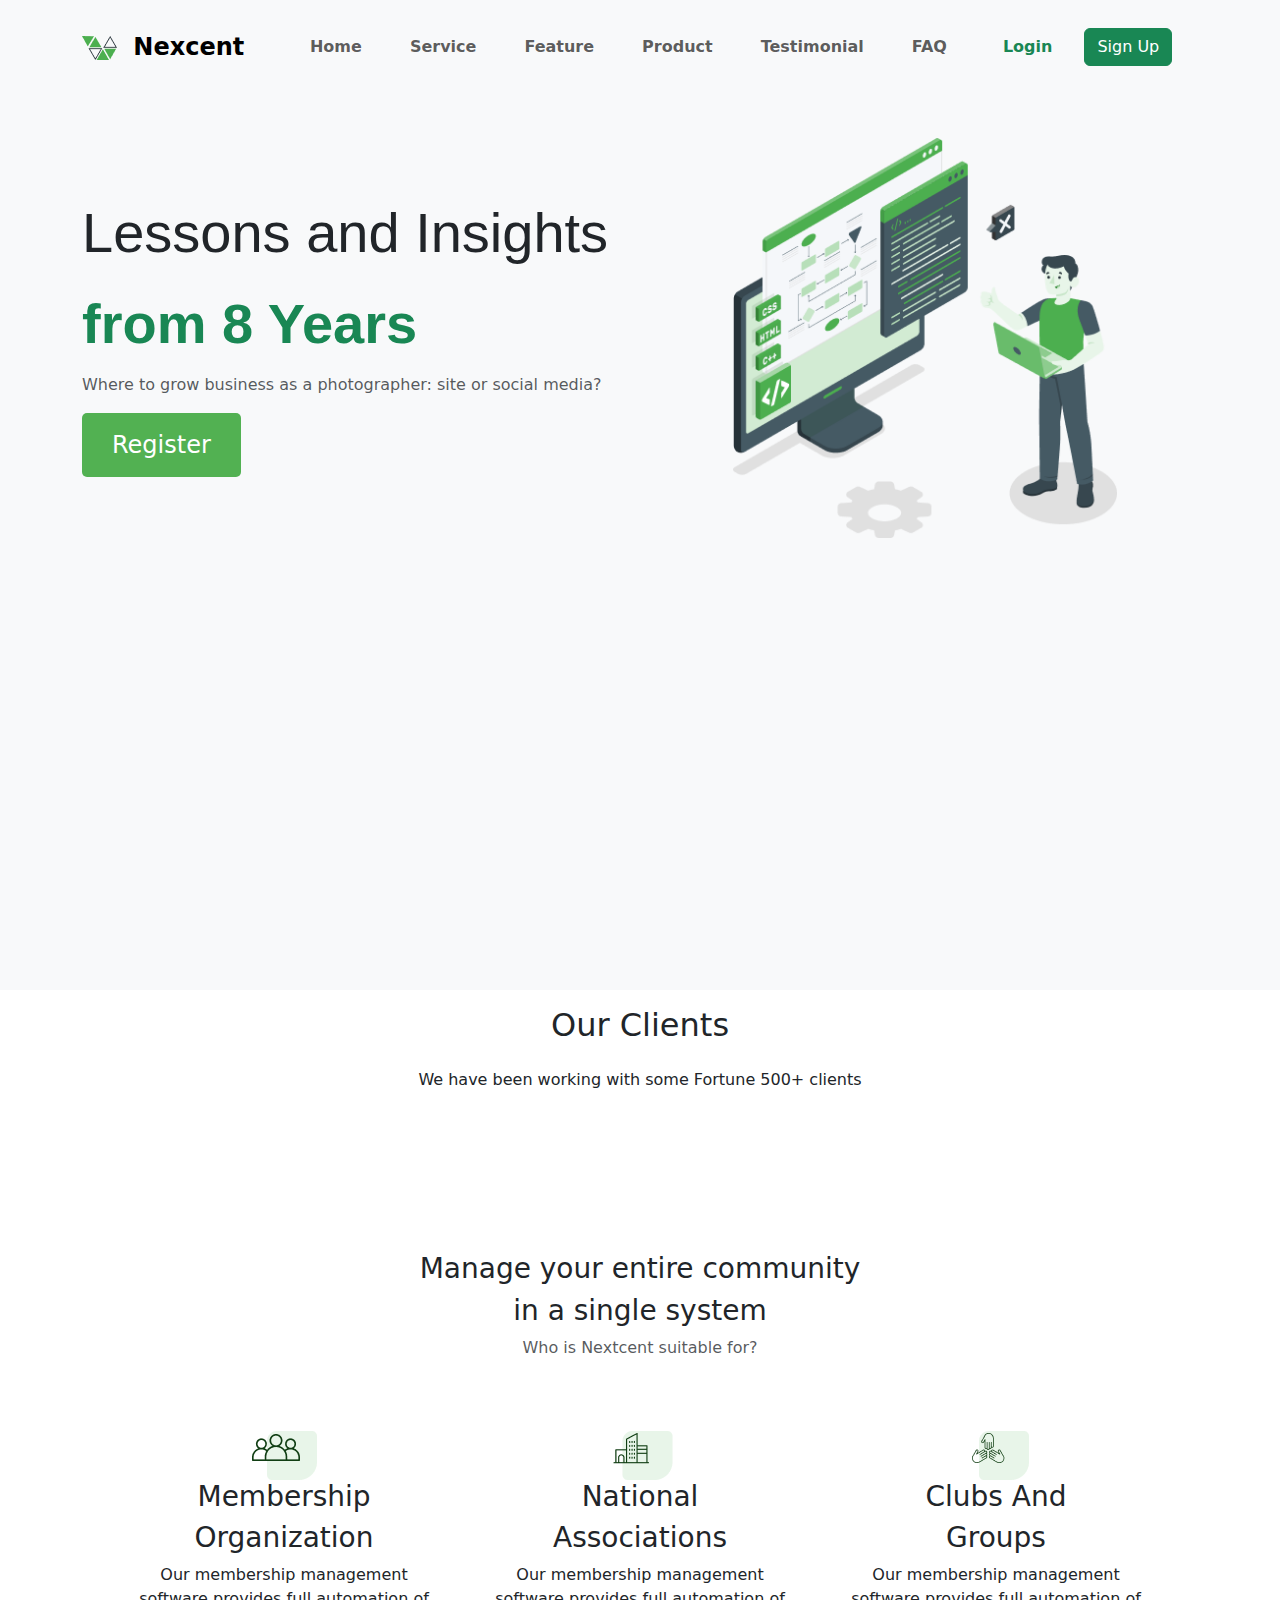
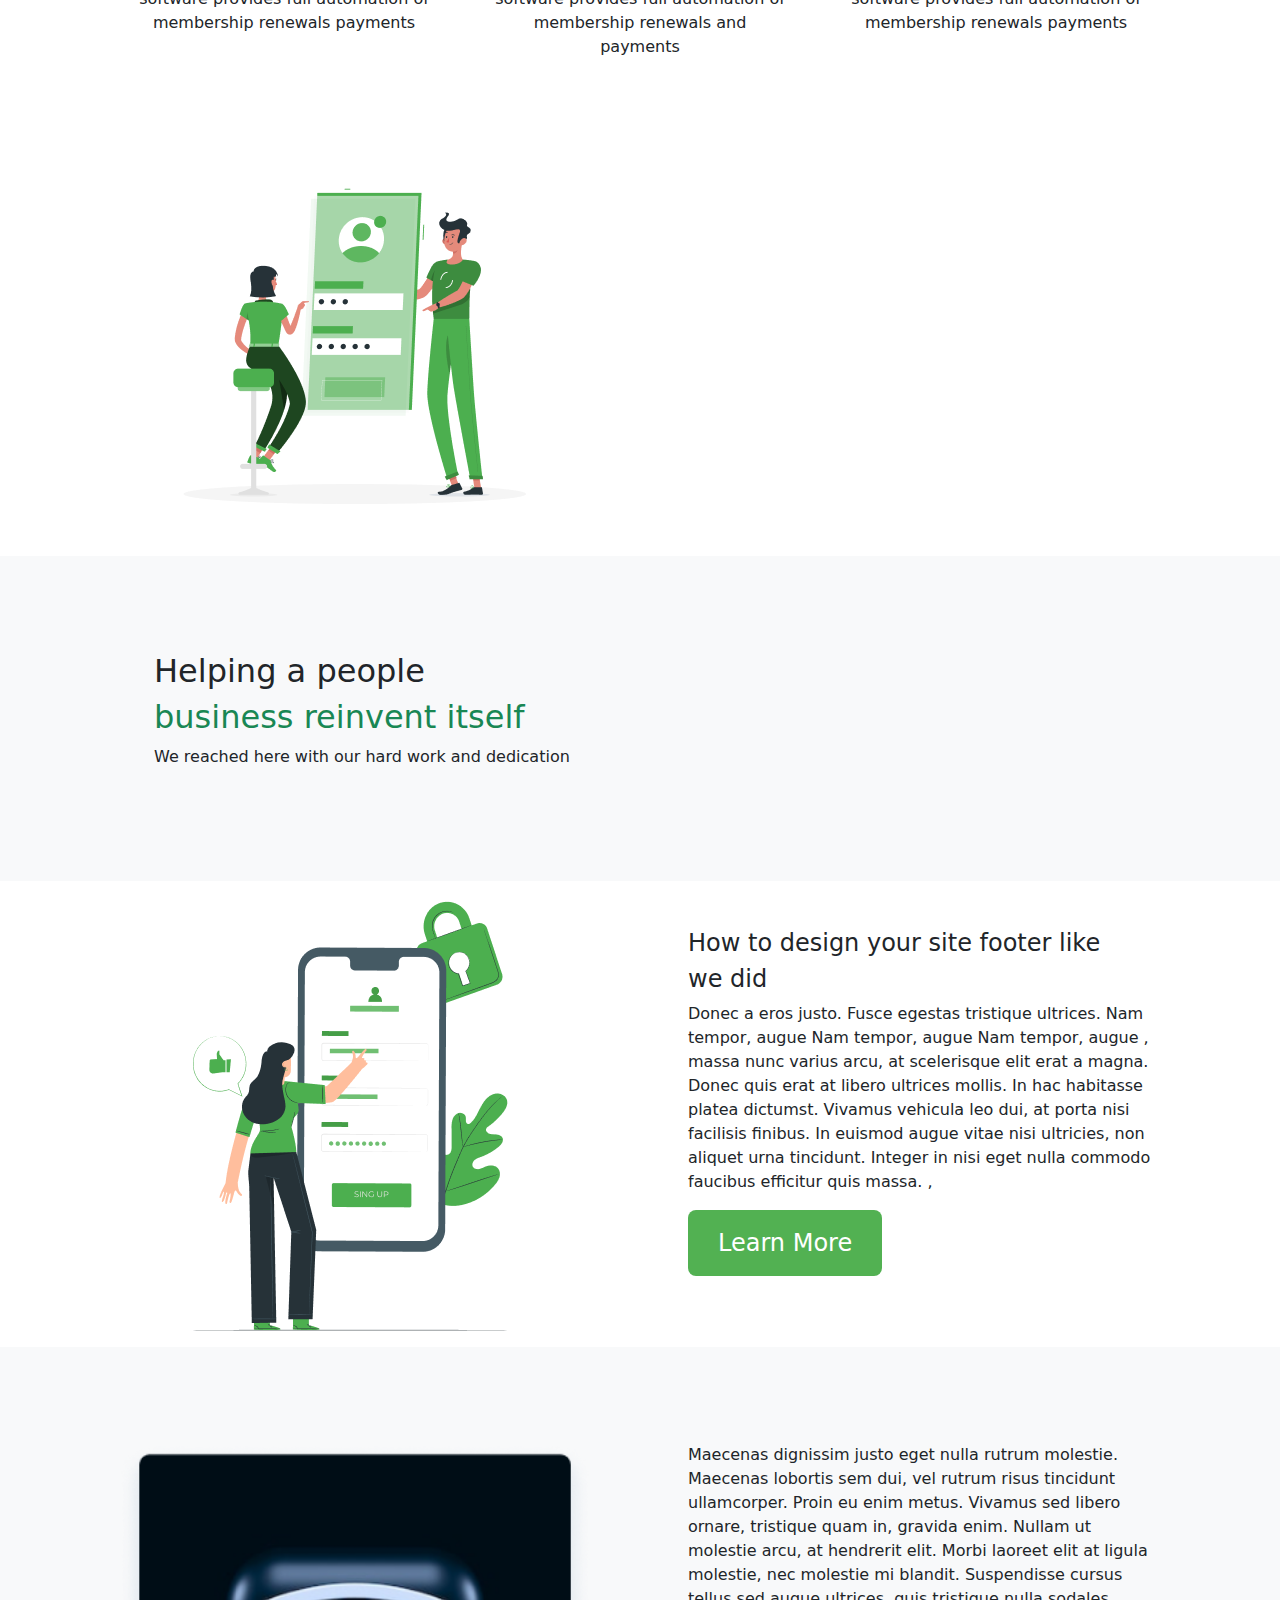
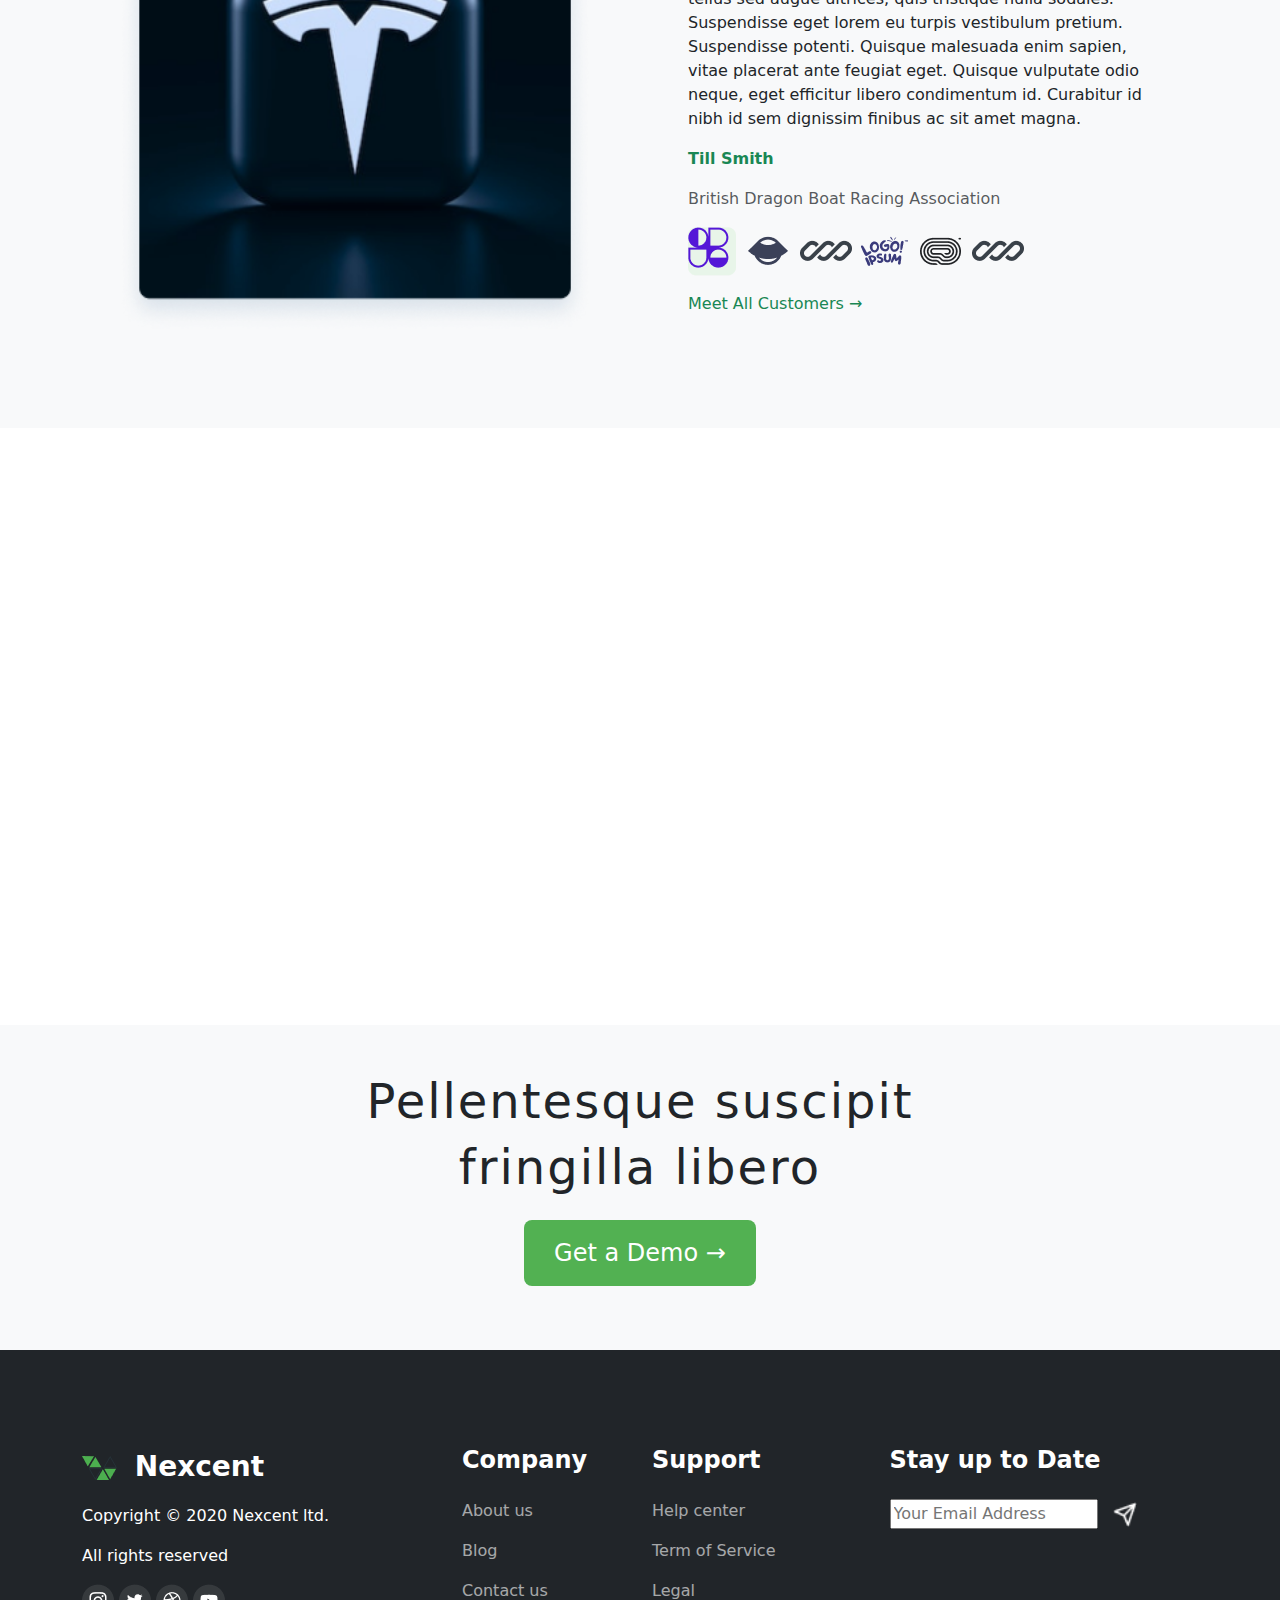
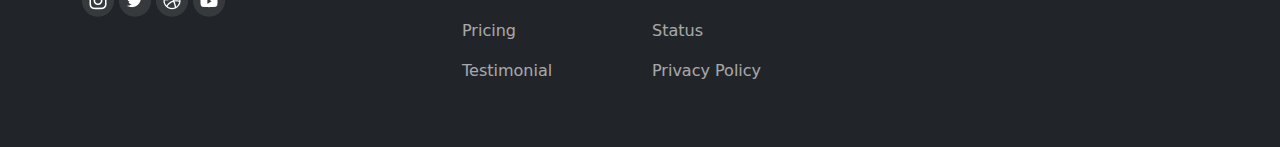
<file: Landing page/index.html>
<!DOCTYPE html>
<html lang="en">
<head>
    <meta charset="UTF-8">
    <meta name="viewport" content="width=device-width, initial-scale=1.0">
    <title>Landing Page</title>
</head>
<body>
  <link rel="stylesheet" href="styles.css">
      <!--Bootstrap CDN-->

      <!-- AOS CSS -->
<link rel="stylesheet" href="https://cdn.jsdelivr.net/npm/aos@2.3.4/dist/aos.css" />

<!-- AOS JS -->
<script src="https://cdn.jsdelivr.net/npm/aos@2.3.4/dist/aos.js"></script>
<script>
  AOS.init();
</script>

      <script src="https://cdn.jsdelivr.net/npm/bootstrap@5.0.2/dist/js/bootstrap.bundle.min.js" integrity="sha384-MrcW6ZMFYlzcLA8Nl+NtUVF0sA7MsXsP1UyJoMp4YLEuNSfAP+JcXn/tWtIaxVXM" crossorigin="anonymous"></script>

      <link href="https://cdn.jsdelivr.net/npm/bootstrap@5.3.3/dist/css/bootstrap.min.css" rel="stylesheet" integrity="sha384-QWTKZyjpPEjISv5WaRU9OFeRpok6YctnYmDr5pNlyT2bRjXh0JMhjY6hW+ALEwIH" crossorigin="anonymous">
     
   

       <!--Navigation Start-->

       <!-- Navigation Section -->
<section class="Nav-section bg-light p-3 fixed-top">
  <div class="container">
    <nav class="navbar navbar-expand-lg navbar-light">
      <a class="navbar-brand fw-bold fs-4" href="#">
        <img src="Icon.png" alt="Nexcent Logo" class="me-2"> Nexcent
      </a>
      <button class="navbar-toggler" type="button" data-bs-toggle="collapse" data-bs-target="#navbarSupportedContent" aria-controls="navbarSupportedContent" aria-expanded="false" aria-label="Toggle navigation">
        <span class="navbar-toggler-icon"></span>
      </button>
      <div class="collapse navbar-collapse justify-content-center" id="navbarSupportedContent">
        <ul class="navbar-nav d-flex align-items-center mb-2 mb-lg-0">
          <li class="nav-item">
            <a class="nav-link fw-bold mx-3" aria-current="page" href="#">Home</a>
          </li>
          <li class="nav-item">
            <a class="nav-link fw-bold mx-3" href="#">Service</a>
          </li>
          <li class="nav-item">
            <a class="nav-link fw-bold mx-3">Feature</a>
          </li>
          <li class="nav-item">
            <a class="nav-link fw-bold mx-3">Product</a>
          </li>
          <li class="nav-item">
            <a class="nav-link fw-bold mx-3">Testimonial</a>
          </li>
          <li class="nav-item">
            <a class="nav-link fw-bold mx-3">FAQ</a>
          </li>
          <a class="nav-link text-success fw-bold mx-4">Login</a>
          <button type="button" class="btn btn-success">Sign Up</button>
        </ul>
      </div>
    </nav>
  </div>
</section>

<!--Navigation Complete-->
<!--Second Module-->
<section class="lessons-section bg-light p-5 vh-100" style="margin-top: 90px;">
  <div class="container">
    <div class="row align-items-center">
      <div class="col-lg-6 col-md-6 col-sm-12 mb-4 mb-md-0">
        <h1 class="mb-4 display-4" style="font-family: Arial, Helvetica, sans-serif">Lessons and Insights</h1>
        <h2 class="text-success fw-bold mb-3 display-4" style="font-family: Arial, Helvetica, sans-serif">from 8 Years</h2>
        <p class="fs-6 text-muted">Where to grow business as a photographer: site or social media?</p>
        <button type="button" class="btn-sm" style="background-color: #52b152; color: #fff; padding: 14px 30px; border-radius: 5px; font-size: 1.5rem; border: none;">
          Register
        </button>
      </div>
      <div class="col-lg-6 col-md-6 col-sm-12 d-flex justify-content-center">
        <img src="fax.png" class="img-fluid" alt="Lessons" style="max-height: 400px; width: auto;">
      </div>
    </div>
  </div>
</section>



    <!--Second module Complete-->

     <!--Third module-->

     <section class="Client-section">
      <div class="container">
        <div class="client-side fs-3 fw-bold p-3 d-flex justify-content-center" >
         <h2>Our Clients</h2>
        </div>
        <div class="Client-side fs-6 fw-normal d-flex justify-content-center ">
         <p class="Client-side"> We have been working with some Fortune 500+ clients</p>
        </div>
        <div class="flex-wrap p-5 d-flex justify-content-around" data-aos="fade-up">
          <img src="Logo1.png" class="img-fluid" alt="Client" data-aos="zoom-in" data-aos-delay="100">
          <img src="Logo2.png" class="img-fluid" alt="Client" data-aos="zoom-in" data-aos-delay="200">
          <img src="Logo3.png" class="img-fluid" alt="Client" data-aos="zoom-in" data-aos-delay="300">
          <img src="Logo4.png" class="img-fluid" alt="Client" data-aos="zoom-in" data-aos-delay="400">
          <img src="Logo5.png" class="img-fluid" alt="Client" data-aos="zoom-in" data-aos-delay="500">
          <img src="Logo6.png" class="img-fluid" alt="Client" data-aos="zoom-in" data-aos-delay="600">
      </div>
      
      </div>  
      </div>
         <div class="Client-side fs-2 fw-normal fw-bold d-flex justify-content-center  ">
          <h3>Manage your entire community</h3>
         </div>
         <div class="Client-side fs-2 fw-normal fw-bold d-flex justify-content-center">
          <h3>in a single system</h3>
        </div>
        <div class="Client-side d-flex  justify-content-center text-muted">
        <p>Who is Nextcent suitable for?</p>
        </div>
        <div class="container p-5">
          <div class="row">
            <div class="col-sm-4 text-center">
              <img src="Member.png" class="img-fluid" alt="Client" >
              <h3>Membership</h3>
              <h3>Organization</h3>
             <p> Our membership management <br> software provides full automation of<br> membership renewals payments</p>
            </div>
            <div class="col-sm-4 text-center">
              <img src="National.png" class="img-fluid" alt="Client">
              <h3>National</h3>
              <h3>Associations</h3>
              <p>Our membership management <br> software provides full automation of <br> membership renewals and <br> payments</p>
            </div>
            <div class="col-sm-4 text-center">
              <img src="Clubs.png" class="img-fluid" alt="Client">
              <h3>Clubs And</h3>
              <h3>Groups</h3>
              <p> Our membership management <br> software provides full automation of<br> membership renewals payments</p>
            </div>
          </div>
        </div>
        </section>
         
    



     <!--Third module  complete-->

          <!--Fourth module-->

          <section class="Frame-section"  >
            <div class="container" >
              <div class="row text-center">
                <div class="col-lg-6 ">
                  <img src="Frame.png" alt="Frame">
                </div>
                <div class="col-lg-6 p-5 text-start  d-flex flex-wrap align-content-center " data-aos="fade-up" data-aos-anchor-placement="bottom-bottom">
                  <h3 >The unseen of spending three </h3>
                  <div class="Frame d-flex justify-content-start " >
                    <h3 class="text-start  ">years at Pixelgrade</h3>
                  </div>
                  <div>
              <blockquote class="text-start">Lorem ipsum dolor sit amet, consectetur adipiscing elit. Sed sit amet justo ipsum. Sed accumsan quam vitae est varius fringilla. Pellentesque placerat vestibulum lorem sed porta. Nullam mattis. Nullam pulvinar sit amet risus pretium auctor. Etiam quis massa pulvinar, aliquam , tempus sem. Donec  .</blockquote>
                </div>
                <button type="button" class="btn btn-lg" style="background-color: #52b152; color: #fff; padding: 12px 60px; border-radius: 5px; font-size: 1.5rem; border: none;">
                  Learn More
                </button>
                </div>
              </div>
            </div>
            
          <!--Fourth module complete-->

           <!--Fifth module-->

           <section class="local-section bg-light  d-flex justify-content-center">
            <div class="container p-5">
              <div class="row">
                <div class="col-lg-6 col-md-12 p-5">
                  <h2>Helping a people</h2>
                  <div class="text-success">
                    <h2>business reinvent itself</h2>
                  </div>
                  <p>We reached here with our hard work and dedication</p>
                </div>
                <div class="row row-cols-2 col-lg-6 text-center ">
                  <div class="col" data-aos="fade-up">
                      <h4><img src="Iconf1.png" class="img-fluid" alt="local"> <span class="animated-number mx-3">2,245,341</span></h4>
                      <p class="text-muted">Members</p>
                  </div>
                  <div class="col" data-aos="fade-up" data-aos-delay="100">
                      <h4><img src="Iconf2.png" class="img-fluid" alt="local"> <span class="animated-number mx-3">82,647</span></h4>
                      <p class="text-muted">Event Bookings</p>
                  </div>
                  <div class="col" data-aos="fade-up" data-aos-delay="200">
                      <h4><img src="Iconf3.png" class="img-fluid" alt="local"> <span class="animated-number mx-3">46,328</span></h4>
                      <p class="text-muted">Clubs</p>
                  </div>
                  <div class="col" data-aos="fade-up" data-aos-delay="300">
                      <h4><img src="Iconf4.png" class="img-fluid" alt="local"> <span class="animated-number mx-3">1,926,436</span></h4>
                      <p class="text-muted">Payments</p>
                  </div>
              </div>
              
                  </div>
                </div>
              </div>
            </div>
          </section>
          
   <!--Fifth module complete-->

           <!--sixth module-->

           <section class="Footer-section ">
            <div class="container">
            <div class="row   d-flex justify-content-center">
              <div class="col-lg-6 col-sm-12 p-3  d-flex justify-content-center">
                <img src="pana6.png" class="d-flex justify-content-around" alt="Footer">
              </div>
              <div class="col-lg-6 col-sm-12 p-5 text-start">
                <h4>How to design your site footer like </h4>
                  <div class="Frame text-start">
                    <h4>we did</h4>
                  </div>
                  <div>
              <blockquote class="text-start">Donec a eros justo. Fusce egestas tristique ultrices. Nam tempor, augue Nam tempor, augue Nam tempor, augue , massa nunc varius arcu, at scelerisque elit erat a magna. Donec quis erat at libero ultrices mollis. In hac habitasse platea dictumst. Vivamus vehicula leo dui, at porta nisi facilisis finibus. In euismod augue vitae nisi ultricies, non aliquet urna tincidunt. Integer in nisi eget nulla commodo faucibus efficitur quis massa. ,</blockquote>
                </div>
                <button type="button" class="btn btn-lg" style="background-color: #52b152; color: #fff; padding: 15px 30px; border-radius: 8px; font-size: 1.5rem; border: none;">
                  Learn More
                </button>
                </div>
              </div>
        </div>
      </div>
           </section>
            
            <!--Sixth module complete-->

            <!--Seventh module-->
            <section class="Get-section bg-light p-5">
              <div class="container">
                <div class="row">
                  <div class="col-lg-6 d-flex justify-content-center col-sm-12 p-5">
                    <img src="image 9.png" alt="Footer" class="img-fluid d-flex justify-content-center">
                  </div>
                  <div class="col-lg-6 col-sm-12 text-start p-5">
                    <blockquote>
                      Maecenas dignissim justo eget nulla rutrum molestie. Maecenas lobortis sem dui, vel rutrum risus tincidunt ullamcorper. Proin eu enim metus. Vivamus sed libero ornare, tristique quam in, gravida enim. Nullam ut molestie arcu, at hendrerit elit. Morbi laoreet elit at ligula molestie, nec molestie mi blandit. Suspendisse cursus tellus sed augue ultrices, quis tristique nulla sodales. Suspendisse eget lorem eu turpis vestibulum pretium. Suspendisse potenti. Quisque malesuada enim sapien, vitae placerat ante feugiat eget. Quisque vulputate odio neque, eget efficitur libero condimentum id. Curabitur id nibh id sem dignissim finibus ac sit amet magna.
                    </blockquote>
            
                    <p class="text-start fw-bold text-success">Till Smith</p>
                    <p class="text-muted">British Dragon Boat Racing Association</p>
            
                    <div class="d-flex flex-wrap align-items-center mb-3">
                      <img src="Logo8.png" class="img-fluid me-2" alt="Footer" style="max-width: 80px;">
                      <img src="Logo1.png" class="img-fluid me-2" alt="Footer" style="max-width: 80px;">
                      <img src="Logo5.png" class="img-fluid me-2" alt="Footer" style="max-width: 80px;">
                      <img src="Logo3.png" class="img-fluid me-2" alt="Footer" style="max-width: 80px;">
                      <img src="Logo4.png" class="img-fluid me-2" alt="Footer" style="max-width: 80px;">
                      <img src="Logo5.png" class="img-fluid me-2" alt="Footer" style="max-width: 80px;">
                    </div>
                    
                    <p class="text-success">
                      Meet All Customers →
                    </p>
                  </div>
                </div>
              </div>
            </section>
            
               <!--seventh Module complete -->

                  <!--eight Module -->
          
                    
                  <section class="Eigth section container text-center p-5" data-aos="fade-up">
                    <h3 style="transform: scale(1.1); font-weight: bold;">Caring is the new marketing</h3>
                    <p class="text-muted" style="transform: translateY(10px);" data-aos="fade-up" data-aos-delay="100">
                      The Nexcent blog is the best place to read about the latest membership insights, <br>
                      are increasing their membership income and lots more.
                    </p>
                  
                    <div class="row justify-content-between p-5 card-group g-3">
                      <!-- Card 1 -->
                      <div class="col-md-4 col-sm-6" data-aos="zoom-in" data-aos-delay="200">
                        <div class="card" style="height: 300px; position: relative; border: none; box-shadow: none;">
                          <img src="card1.png" class="card-img-top" style="filter: brightness(0.8); height: 150px; object-fit: cover;">
                          <div class="card-body" style="position: absolute; bottom: 8%; left: 50%; transform: translate(-50%, 0); z-index: 10; background-color: rgba(255, 255, 255, 0.7); padding: 10px; border-radius: 10px;">
                            <p class="card-text" style="font-weight: bold;">Creating Streamlined Safeguarding Processes with OneRen</p>
                            <p class="text-success" style="font-weight: bold;">Read More →</p>
                          </div>
                        </div>
                      </div>
                  
                      <!-- Card 2 -->
                      <div class="col-md-4 col-sm-6" data-aos="zoom-in" data-aos-delay="300">
                        <div class="card" style="height: 300px; position: relative; border: none; box-shadow: none;">
                          <img src="card2.png" class="card-img-top" style="filter: brightness(0.8); height: 150px; object-fit: cover;">
                          <div class="card-body" style="position: absolute; bottom: 8%; left: 50%; transform: translate(-50%, 0); z-index: 10; background-color: rgba(255, 255, 255, 0.7); padding: 10px; border-radius: 10px;">
                            <p class="card-text" style="font-weight: bold;">What are your safeguarding responsibilities and how manage them?</p>
                            <p class="text-success" style="font-weight: bold;">Read More →</p>
                          </div>
                        </div>
                      </div>
                  
                      <!-- Card 3 -->
                      <div class="col-md-4 col-sm-6" data-aos="zoom-in" data-aos-delay="400">
                        <div class="card" style="height: 300px; position: relative; border: none; box-shadow: none;">
                          <img src="card3.png" class="card-img-top" style="filter: brightness(0.8); height: 150px; object-fit: cover;">
                          <div class="card-body" style="position: absolute; bottom: 0%; left: 50%; transform: translate(-50%, 0); z-index: 10; background-color: rgba(255, 255, 255, 0.7); padding: 10px; border-radius: 10px;">
                            <p class="card-text " style="font-weight: bold;">Revamping Membership Model with trhalicon Australia </p>
                            <p class="text-success" style="font-weight: bold;">Read More →</p>
                          </div>
                        </div>
                      </div>
                    </div>
                  </section>
                  

                  
                    
                    
                    
                    <!--eight Module cpmplete -->          

            <!--nineth Module -->

            <section class="Get-section bg-light ">
              <div class="container" style="max-width: 800px; font-weight: bold;">
                <div class="get-class text-center p-5">
                  <h1 style="font-size: 3rem; letter-spacing: 2px;">Pellentesque suscipit</h1>
                  <h1 style="font-size: 3rem; letter-spacing: 2px;">fringilla libero</h1>
                  <div class="Get-section p-3">
                    <button type="button" class="btn btn-lg" style="background-color: #52b152; color: #fff; padding: 15px 30px; border-radius: 8px; font-size: 1.5rem; border: none;">
                      Get a Demo →
                    </button>
                  </div>
                </div>
              </div>
            </section>
             
             <!--ninth module complete-->

   <!--tenth Module -->
 
   <section class="tenth-section text-center bg-dark p-5">
    <div class="container text-center text-md-start mt-5">
      <div class="row ">
        <div class="col-md-3 col-lg-4 text-white">
          
          <p class="fs-3 fw-bold"> <img src="Icon.png" alt="Nexcent Logo" class="me-2"> Nexcent</p>
          <p class="fs-6 ">
            Copyright © 2020 Nexcent ltd.
          </p>
          <p class="fs-6 ">
            All rights reserved
          </p>
          <div class="col-md-6">
            <img src="instgram.png" alt="Nexcent Logo">
            <img src="twiiter.png" alt="Nexcent Logo">
            <img src="fotball.png" alt="Nexcent Logo">
            <img src="you tube.png" alt="Nexcent Logo">
          </div>
        </div>
<div class="col-md-2 col-lg-2 text-white">

  <h6 class="text-white fs-4 fw-bold mb-4">
    Company
  </h6>
  <p style="opacity: 0.6;">About us</p>
  <p style="opacity: 0.6;">Blog</p>
  <p style="opacity: 0.6;">Contact us</p>
  <p style="opacity: 0.6;">Pricing</p>
  <p style="opacity: 0.6;">Testimonial</p>
</div>

       

        
        <div class="col-md-3 col-lg-2 text-white">
        
          <h6 class="text-white fs-4 fw-bold mb-4">
            Support
          </h6>
          <p style="opacity: 0.6;">
            <a href="#!" class="text-reset"></a>
          </p>
          <p style="opacity: 0.6;">Help center</p>
          <p style="opacity: 0.6;">Term of Service</p>
          <p style="opacity: 0.6;">Legal</p>
          <p style="opacity: 0.6;">Status</p>
          <p style="opacity: 0.6;">Privacy Policy</p>
        </div>

        <div class="col-md-4 col-lg-3 col-xl-3 mx-auto mb-md-0 mb-4">
          <h6 class="text fs-4 text-white fw-bold mb-4">Stay up to Date</h6>

          <div style="max-width: 500px">
            <input type="text" class="input-field text-white" placeholder="Your Email Address" >
            <img src="send.png" alt="Send" style="width: 24px; height: 25px; cursor: pointer; margin-left: 10px;">
        </div>
         
        </div>
        
      </div>
    
    </div>
  </section>

</footer>

    <!--tenth Module complete -->   
                

    </section>
</body>
</html>
</file>
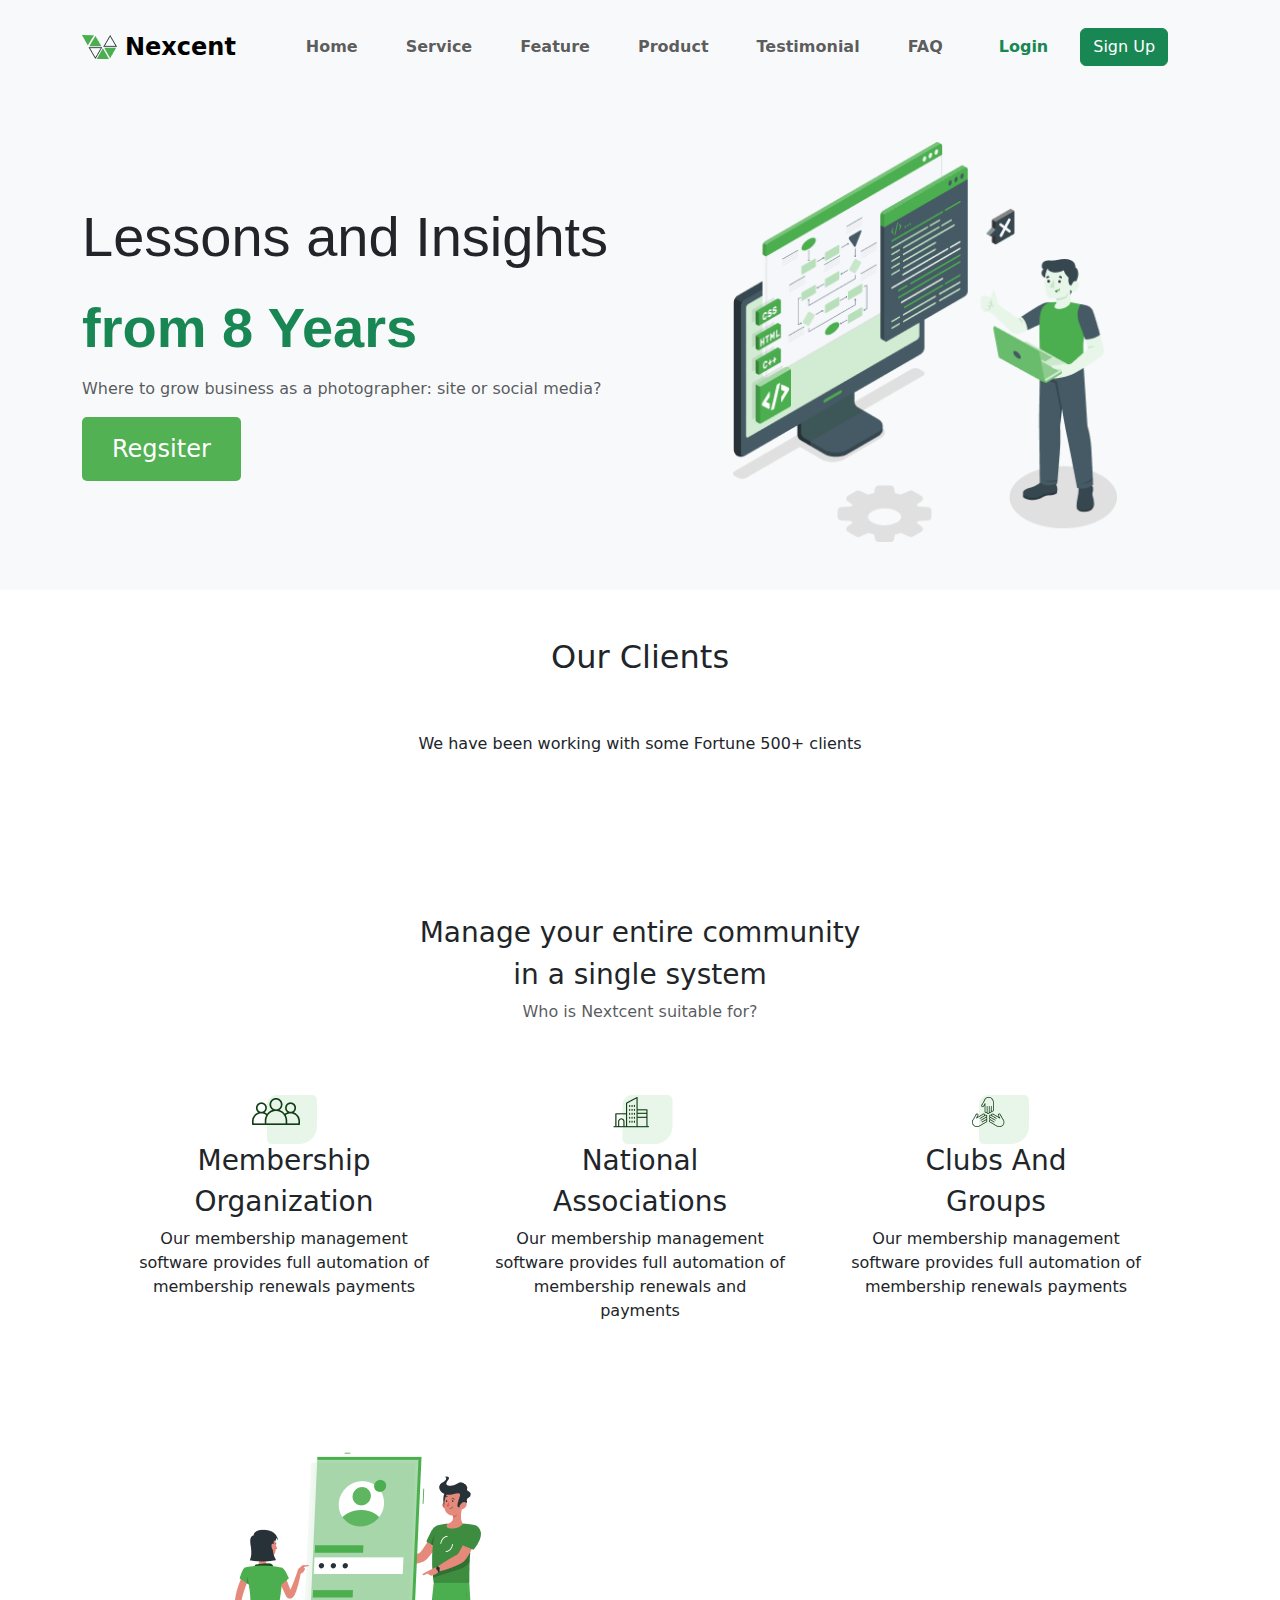
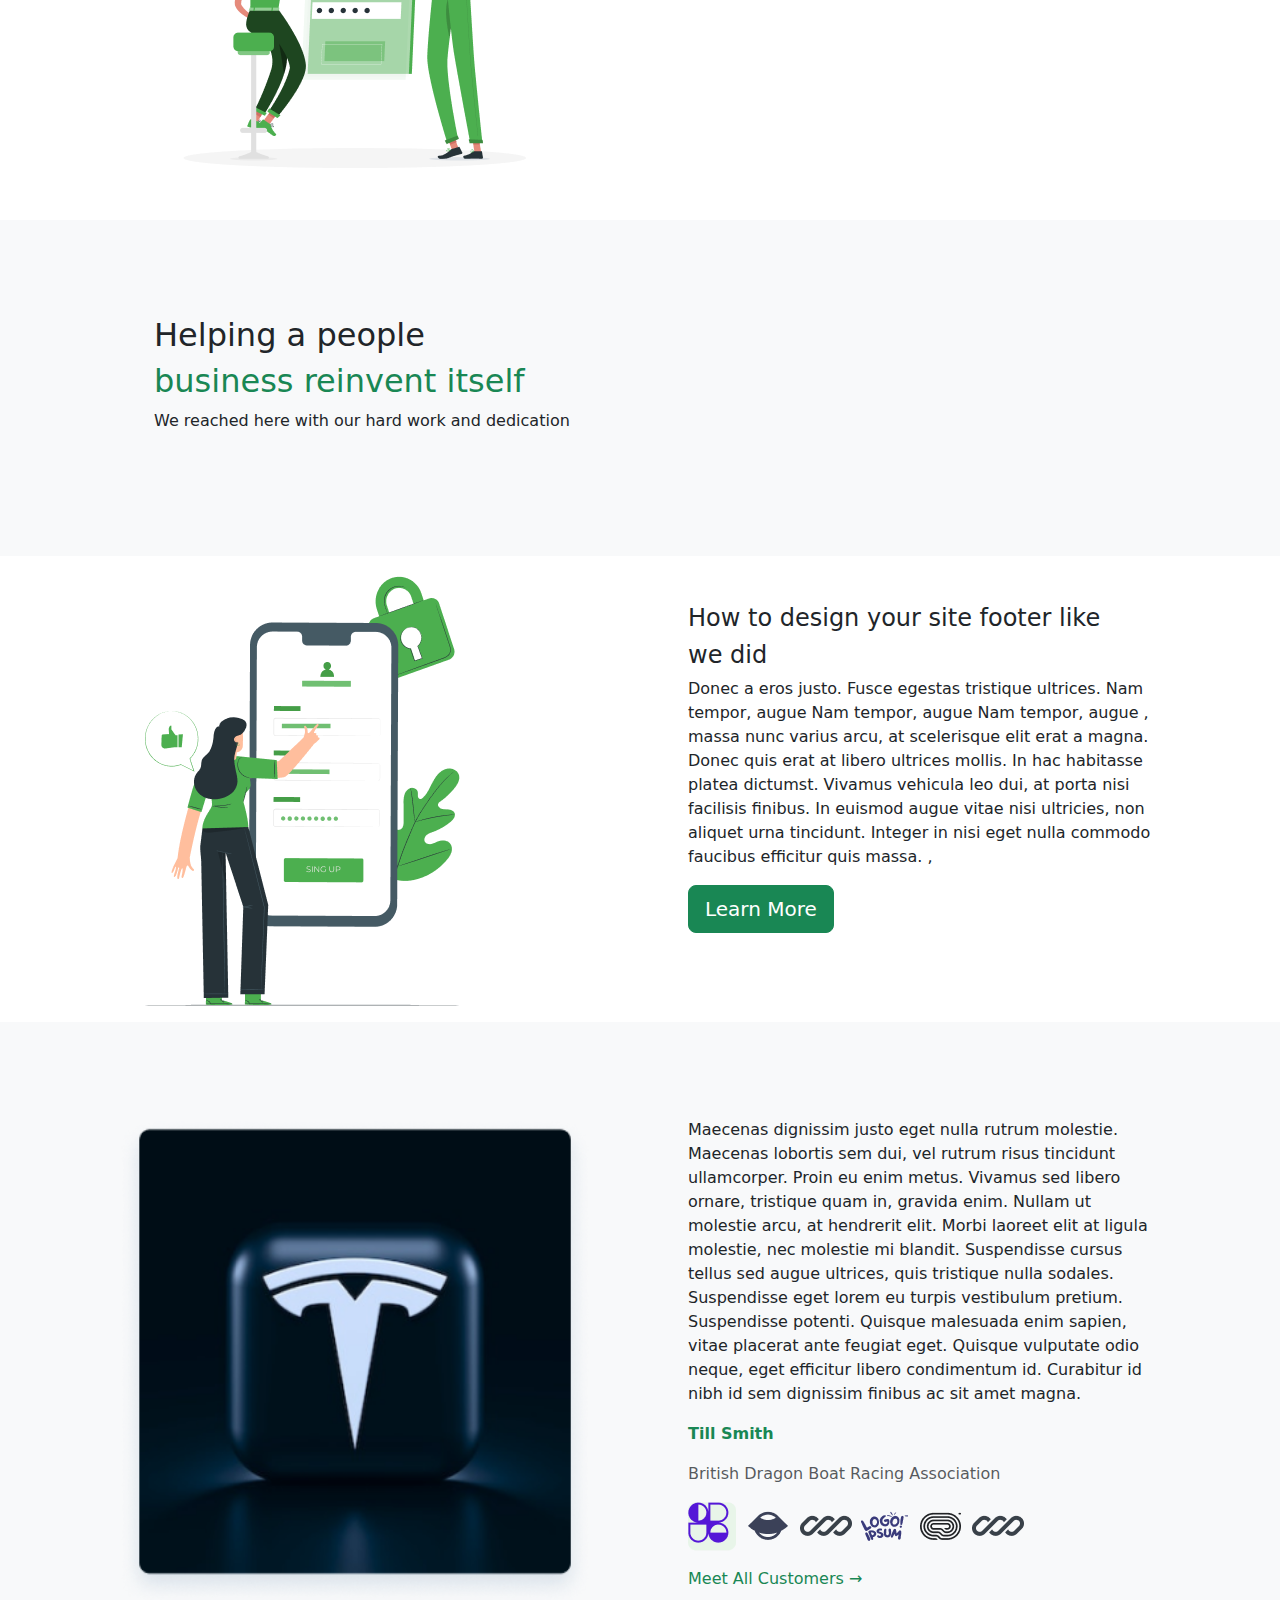
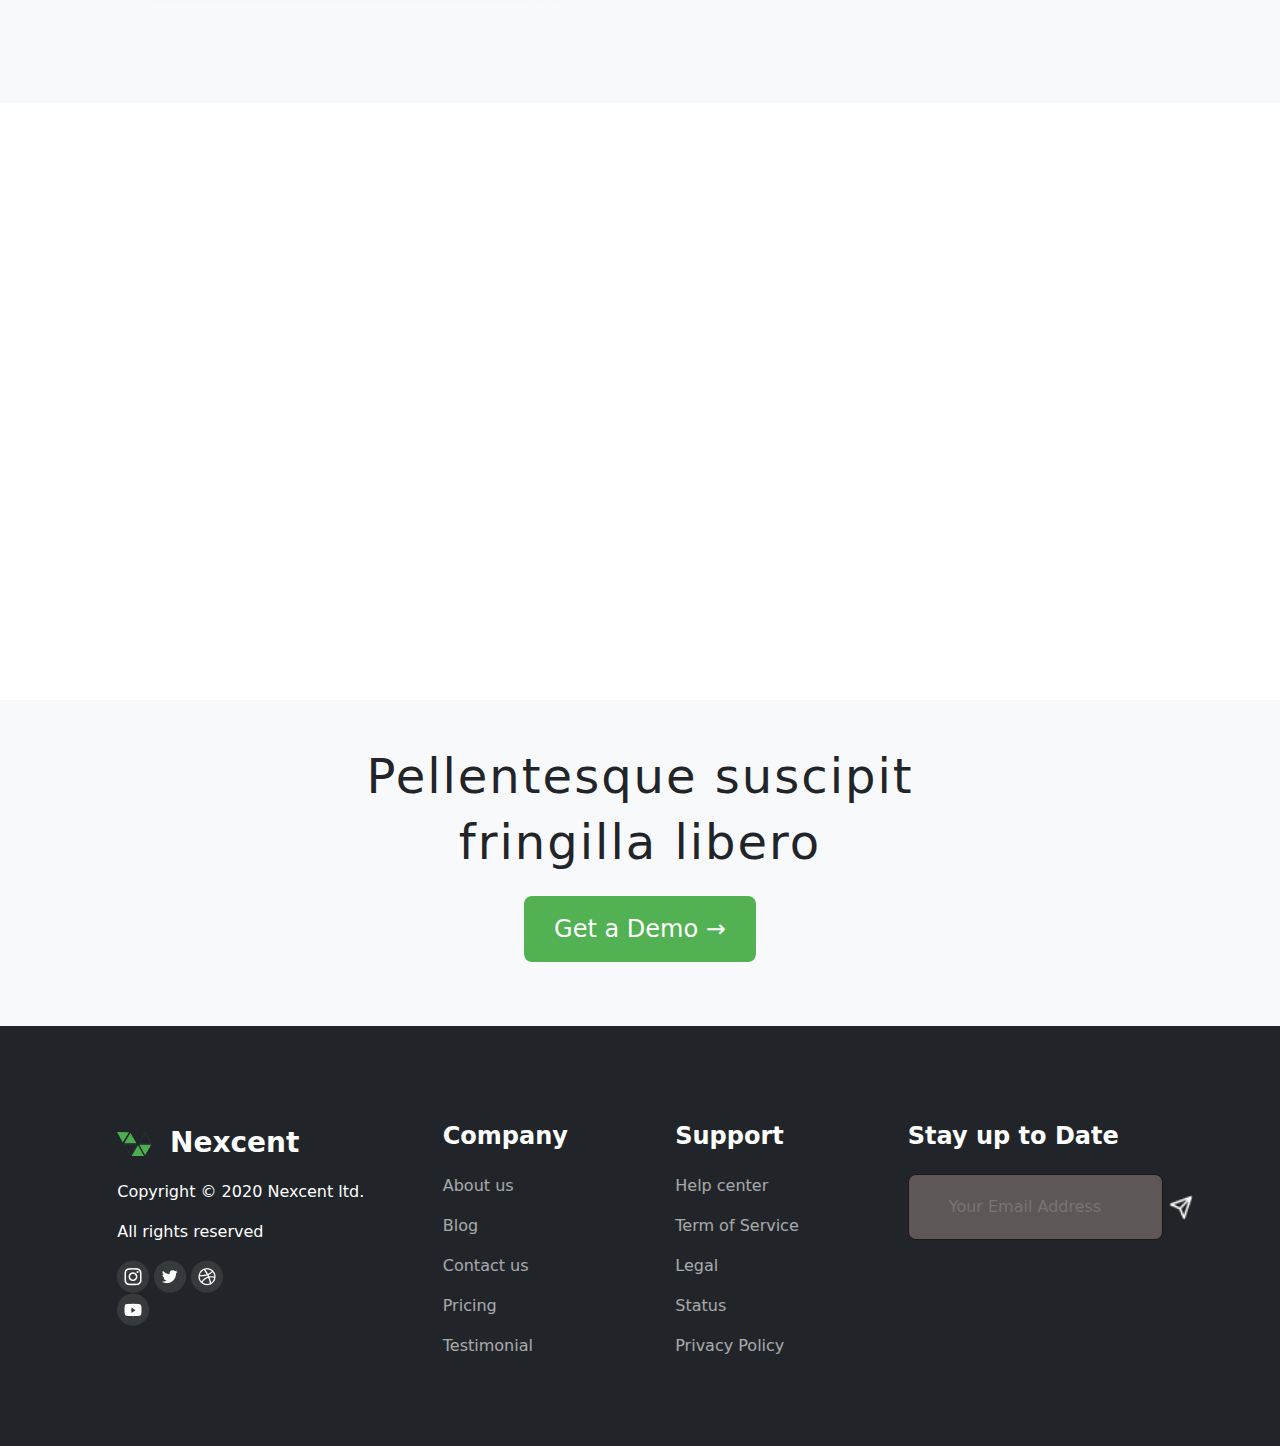
<file: Landing page/indx.html>
<!DOCTYPE html>
<html lang="en">
<head>
    <meta charset="UTF-8">
    <meta name="viewport" content="width=device-width, initial-scale=1.0">
    <title>Landing Page</title>
</head>
<body>
  <link rel="stylesheet" href="styles.css">
      <!--Bootstrap CDN-->

      <!-- AOS CSS -->
<link rel="stylesheet" href="https://cdn.jsdelivr.net/npm/aos@2.3.4/dist/aos.css" />

<!-- AOS JS -->
<script src="https://cdn.jsdelivr.net/npm/aos@2.3.4/dist/aos.js"></script>
<script>
  AOS.init();
</script>

      <script src="https://cdn.jsdelivr.net/npm/bootstrap@5.0.2/dist/js/bootstrap.bundle.min.js" integrity="sha384-MrcW6ZMFYlzcLA8Nl+NtUVF0sA7MsXsP1UyJoMp4YLEuNSfAP+JcXn/tWtIaxVXM" crossorigin="anonymous"></script>

      <link href="https://cdn.jsdelivr.net/npm/bootstrap@5.3.3/dist/css/bootstrap.min.css" rel="stylesheet" integrity="sha384-QWTKZyjpPEjISv5WaRU9OFeRpok6YctnYmDr5pNlyT2bRjXh0JMhjY6hW+ALEwIH" crossorigin="anonymous">
     
   

       <!--Navigation Start-->

       <section class="Nav-section bg-light p-3 ">
        <div class="container" >
          <nav class="navbar navbar-expand-lg navbar-light d-flex justify-content-between align-items-center">
            <a class="navbar-brand fw-bold fs-4 d-flex align-items-center" href="#">
              <img src="Icon.png" alt="Nexcent Logo" class="me-2"> Nexcent
            </a>
            <button class="navbar-toggler" type="button" data-bs-toggle="collapse" data-bs-target="#navbarSupportedContent" aria-controls="navbarSupportedContent" aria-expanded="false" aria-label="Toggle navigation">
              <span class="navbar-toggler-icon"></span>
            </button>
            <div class="collapse navbar-collapse justify-content-center" id="navbarSupportedContent">
              <ul class="navbar-nav d-flex align-items-center mb-2 mb-lg-0">
                <li class="nav-item">
                  <a class="nav-link fw-bold mx-3" aria-current="page" href="#">Home</a>
                </li>
                <li class="nav-item">
                  <a class="nav-link fw-bold mx-3" href="#">Service</a>
                </li>
                <li class="nav-item">
                  <a class="nav-link fw-bold mx-3">Feature</a>
                </li>
                <li class="nav-item">
                  <a class="nav-link fw-bold mx-3">Product</a>
                </li>
                <li class="nav-item">
                  <a class="nav-link fw-bold mx-3">Testimonial</a>
                </li>
                <li class="nav-item">
                  <a class="nav-link fw-bold mx-3">FAQ</a>
                </li>
                <a class="nav-link text-success fw-bold mx-4">Login</a>
                <button type="button" class="btn btn-success  ">Sign Up</button>
              </ul>
            </div>
            </nav>
            </div>
            </section>
    
    <!--Navigation Complete-->

    <!--second Module-->

    <section class="lessons-section bg-light py-5">
      <div class="container">
        <div class="row align-items-center">
          
        
          <div class="col-lg-6 col-md-6 col-sm-12 mb-4 mb-md-0">
            <h1 class="mb-4 display-4" style="font-family:Arial, Helvetica, sans-serif">Lessons and Insights</h1>
            <h2 class="text-success fw-bold mb-3 display-4" style="font-family:Arial, Helvetica, sans-serif">from 8 Years</h2>
            <p class="fs-6 text-muted">Where to grow business as a photographer: site or social media?</p>
            <button type="button" class=" btn-sm" style="background-color: #52b152; color: #fff; padding: 14px 30px; border-radius: 5px; font-size: 1.5rem; border: none;">
              Regsiter
            </button>
          </div>
          
          <div class="col-lg-6 col-md-6 col-sm-12 d-flex justify-content-center">
            <img src="fax.png" class="img-fluid" alt="Lessons" style="max-height: 400px; width: auto;">
          </div>
    
        </div>
      </div>
    </section>
    

    <!--Second module Complete-->

     <!--Third module-->

     <section class="Client-section">
      <div class="container">
        <div class="client-side fs-3 fw-bold p-5 d-flex justify-content-center" >
         <h2>Our Clients</h2>
        </div>
        <div class="Client-side fs-6 fw-normal d-flex justify-content-center ">
         <p class="Client-side"> We have been working with some Fortune 500+ clients</p>
        </div>
        <div class="flex-wrap p-5 d-flex justify-content-around" data-aos="fade-up">
          <img src="Logo1.png" class="img-fluid" alt="Client" data-aos="zoom-in" data-aos-delay="100">
          <img src="Logo2.png" class="img-fluid" alt="Client" data-aos="zoom-in" data-aos-delay="200">
          <img src="Logo3.png" class="img-fluid" alt="Client" data-aos="zoom-in" data-aos-delay="300">
          <img src="Logo4.png" class="img-fluid" alt="Client" data-aos="zoom-in" data-aos-delay="400">
          <img src="Logo5.png" class="img-fluid" alt="Client" data-aos="zoom-in" data-aos-delay="500">
          <img src="Logo6.png" class="img-fluid" alt="Client" data-aos="zoom-in" data-aos-delay="600">
      </div>
      
      </div>  
      </div>
         <div class="Client-side fs-2 fw-normal fw-bold d-flex justify-content-center  ">
          <h3>Manage your entire community</h3>
         </div>
         <div class="Client-side fs-2 fw-normal fw-bold d-flex justify-content-center">
          <h3>in a single system</h3>
        </div>
        <div class="Client-side d-flex  justify-content-center text-muted">
        <p>Who is Nextcent suitable for?</p>
        </div>
        <div class="container p-5">
          <div class="row">
            <div class="col-sm-4 text-center">
              <img src="Member.png" class="img-fluid" alt="Client" >
              <h3>Membership</h3>
              <h3>Organization</h3>
             <p> Our membership management <br> software provides full automation of<br> membership renewals payments</p>
            </div>
            <div class="col-sm-4 text-center">
              <img src="National.png" class="img-fluid" alt="Client">
              <h3>National</h3>
              <h3>Associations</h3>
              <p>Our membership management <br> software provides full automation of <br> membership renewals and <br> payments</p>
            </div>
            <div class="col-sm-4 text-center">
              <img src="Clubs.png" class="img-fluid" alt="Client">
              <h3>Clubs And</h3>
              <h3>Groups</h3>
              <p> Our membership management <br> software provides full automation of<br> membership renewals payments</p>
            </div>
          </div>
        </div>
        </section>
         
    



     <!--Third module  complete-->

          <!--Fourth module-->

          <section class="Frame-section"  >
            <div class="container" >
              <div class="row text-center">
                <div class="col-md-6 ">
                  <img src="Frame.png"  alt="Frame">
                </div>
                <div class="col-md-6 p-5 text-start" data-aos="fade-up" data-aos-anchor-placement="bottom-bottom">
                  <h3 >The unseen of spending three </h3>
                  <div class="Frame d-flex justify-content-start " >
                    <h3 class="text-start  ">years at Pixelgrade</h3>
                  </div>
                  <div>
              <blockquote class="text-start">Lorem ipsum dolor sit amet, consectetur adipiscing elit. Sed sit amet justo ipsum. Sed accumsan quam vitae est varius fringilla. Pellentesque placerat vestibulum lorem sed porta. Nullam mattis. Nullam pulvinar sit amet risus pretium auctor. Etiam quis massa pulvinar, aliquam , tempus sem. Donec  .</blockquote>
                </div>
                <button type="button" class="btn btn-lg" style="background-color: #52b152; color: #fff; padding: 12px 60px; border-radius: 5px; font-size: 1.5rem; border: none;">
                  Learn More
                </button>
                </div>
              </div>
            </div>
            
          <!--Fourth module complete-->

           <!--Fifth module-->

           <section class="local-section bg-light">
            <div class="container p-5">
              <div class="row">
                <div class="col-lg-6 col-md-12 p-5">
                  <h2>Helping a people</h2>
                  <div class="text-success">
                    <h2>business reinvent itself</h2>
                  </div>
                  <p>We reached here with our hard work and dedication</p>
                </div>
                <div class="row row-cols-2 col-md-6 text-center g-3">
                  <div class="col" data-aos="fade-up">
                      <h4><img src="Iconf1.png" class="img-fluid" alt="local"> <span class="animated-number">2,245,341</span></h4>
                      <p class="text-muted">Members</p>
                  </div>
                  <div class="col" data-aos="fade-up" data-aos-delay="100">
                      <h4><img src="Iconf2.png" class="img-fluid" alt="local"> <span class="animated-number">82,647</span></h4>
                      <p class="text-muted">Event Bookings</p>
                  </div>
                  <div class="col" data-aos="fade-up" data-aos-delay="200">
                      <h4><img src="Iconf3.png" class="img-fluid" alt="local"> <span class="animated-number">46,328</span></h4>
                      <p class="text-muted">Clubs</p>
                  </div>
                  <div class="col" data-aos="fade-up" data-aos-delay="300">
                      <h4><img src="Iconf4.png" class="img-fluid" alt="local"> <span class="animated-number">1,926,436</span></h4>
                      <p class="text-muted">Payments</p>
                  </div>
              </div>
              
                  </div>
                </div>
              </div>
            </div>
          </section>
          
   <!--Fifth module complete-->

           <!--sixth module-->

           <section class="Footer-section ">
            <div class="container">
            <div class="row text-center">
              <div class="col-md-6 col-sm-12 p-3">
                <img src="pana6.png" class="d-flex justify-content-center" alt="Footer">
              </div>
              <div class="col-md-6 col-sm-12 p-5 text-start">
                <h4>How to design your site footer like </h4>
                  <div class="Frame text-start">
                    <h4>we did</h4>
                  </div>
                  <div>
              <blockquote class="text-start">Donec a eros justo. Fusce egestas tristique ultrices. Nam tempor, augue Nam tempor, augue Nam tempor, augue , massa nunc varius arcu, at scelerisque elit erat a magna. Donec quis erat at libero ultrices mollis. In hac habitasse platea dictumst. Vivamus vehicula leo dui, at porta nisi facilisis finibus. In euismod augue vitae nisi ultricies, non aliquet urna tincidunt. Integer in nisi eget nulla commodo faucibus efficitur quis massa. ,</blockquote>
                </div>
                <button type="button" class="btn btn-success btn-lg ">Learn More</button>
                </div>
              </div>
        </div>
      </div>
           </section>
            
            <!--Sixth module complete-->

            <!--Seventh module-->
            <section class="Get-section bg-light p-5">
              <div class="container">
                <div class="row">
                  <div class="col-md-6 d-flex justify-content-center col-sm-12 p-5">
                    <img src="image 9.png" alt="Footer" class="img-fluid d-flex justify-content-center">
                  </div>
                  <div class="col-md-6 col-sm-12 text-start p-5">
                    <blockquote>
                      Maecenas dignissim justo eget nulla rutrum molestie. Maecenas lobortis sem dui, vel rutrum risus tincidunt ullamcorper. Proin eu enim metus. Vivamus sed libero ornare, tristique quam in, gravida enim. Nullam ut molestie arcu, at hendrerit elit. Morbi laoreet elit at ligula molestie, nec molestie mi blandit. Suspendisse cursus tellus sed augue ultrices, quis tristique nulla sodales. Suspendisse eget lorem eu turpis vestibulum pretium. Suspendisse potenti. Quisque malesuada enim sapien, vitae placerat ante feugiat eget. Quisque vulputate odio neque, eget efficitur libero condimentum id. Curabitur id nibh id sem dignissim finibus ac sit amet magna.
                    </blockquote>
            
                    <p class="text-start fw-bold text-success">Till Smith</p>
                    <p class="text-muted">British Dragon Boat Racing Association</p>
            
                    <div class="d-flex flex-wrap align-items-center mb-3">
                      <img src="Logo8.png" class="img-fluid me-2" alt="Footer" style="max-width: 80px;">
                      <img src="Logo1.png" class="img-fluid me-2" alt="Footer" style="max-width: 80px;">
                      <img src="Logo5.png" class="img-fluid me-2" alt="Footer" style="max-width: 80px;">
                      <img src="Logo3.png" class="img-fluid me-2" alt="Footer" style="max-width: 80px;">
                      <img src="Logo4.png" class="img-fluid me-2" alt="Footer" style="max-width: 80px;">
                      <img src="Logo5.png" class="img-fluid me-2" alt="Footer" style="max-width: 80px;">
                    </div>
                    
                    <p class="text-success">
                      Meet All Customers →
                    </p>
                  </div>
                </div>
              </div>
            </section>
            
               <!--seventh Module complete -->

                  <!--eight Module -->
          
                    
                  <section class="Eigth section container text-center p-5" data-aos="fade-up">
                    <h3 style="transform: scale(1.1); font-weight: bold;">Caring is the new marketing</h3>
                    <p class="text-muted" style="transform: translateY(10px);" data-aos="fade-up" data-aos-delay="100">
                        The Nexcent blog is the best place to read about the latest membership insights, <br>
                        are increasing their membership income and lots more.
                    </p>
                
                    <div class="row justify-content-between p-5 card-group g-3">
                        <div class="col-md-4 col-sm-6" data-aos="zoom-in" data-aos-delay="200">
                            <div class="card" style="height: 300px; position: relative; border: none; box-shadow: none;">
                                <img src="card1.png" class="card-img-top" style="filter: brightness(0.8); height: 150px; object-fit: cover;">
                                <div class="card-body" style="position: absolute; bottom: 10%; left: 50%; transform: translate(-50%, 0); z-index: 10; background-color: rgba(255, 255, 255, 0.7); padding: 10px; border-radius: 10px;">
                                    <p class="card-text" style="font-weight: bold;">Creating Streamlined Safeguarding Processes with OneRen</p>
                                    <p class="text-success" style="font-weight: bold;">Read More →</p>
                                </div>
                            </div>
                        </div>
                
                        <div class="col-md-4 col-sm-6" data-aos="zoom-in" data-aos-delay="300">
                            <div class="card" style="height: 300px; position: relative; border: none; box-shadow: none;">
                                <img src="card2.png" class="card-img-top" style="filter: brightness(0.6); height: 150px; object-fit: cover;">
                                <div class="card-body" style="position: absolute; bottom: 10%; left: 50%; transform: translate(-50%, 0); z-index: 10; background-color: rgba(255, 255, 255, 0.7); padding: 10px; border-radius: 10px;">
                                    <p class="card-text" style="font-weight: bold;">What are your safeguarding responsibilities and how can you manage them?</p>
                                    <p class="text-success" style="font-weight: bold;">Read More →</p>
                                </div>
                            </div>
                        </div>
                
                        <div class="col-md-4 col-sm-6" data-aos="zoom-in" data-aos-delay="400">
                            <div class="card" style="height: 300px; position: relative; border: none; box-shadow: none;">
                                <img src="card3.png" class="card-img-top" style="filter: brightness(0.8); height: 150px; object-fit: cover;">
                                <div class="card-body" style="position: absolute; bottom: 10%; left: 50%; transform: translate(-50%, 0); z-index: 10; background-color: rgba(255, 255, 255, 0.7); padding: 10px; border-radius: 10px;">
                                    <p class="card-text" style="font-weight: bold;">Revamping the Membership Model with Triathlon Australia</p>
                                    <p class="text-success" style="font-weight: bold;">Read More →</p>
                                </div>
                            </div>
                        </div>
                    </div>
                </section>
                
                  

                  
                    
                    
                    
                    <!--eight Module cpmplete -->          

            <!--nineth Module -->

            <section class="Get-section bg-light ">
              <div class="container" style="max-width: 800px; font-weight: bold;">
                <div class="get-class text-center p-5">
                  <h1 style="font-size: 3rem; letter-spacing: 2px;">Pellentesque suscipit</h1>
                  <h1 style="font-size: 3rem; letter-spacing: 2px;">fringilla libero</h1>
                  <div class="Get-section p-3">
                    <button type="button" class="btn btn-lg" style="background-color: #52b152; color: #fff; padding: 15px 30px; border-radius: 8px; font-size: 1.5rem; border: none;">
                      Get a Demo →
                    </button>
                  </div>
                </div>
              </div>
            </section>
             
             <!--ninth module complete-->

   <!--tenth Module -->
 
   <section class="tenth-section text-center bg-dark p-5">


    <div class="container">
          <div class="row">
            
<footer class="text-center text-lg-start text-muted">
  

  <section class="">
    <div class="container text-center text-md-start mt-5">
    
      <div class="row mt-3">
      
        <div class="col-md-3 col-lg-4 text-white col-xl-3 mx-auto mb-4">
          
          <p class="fs-3 fw-bold"> <img src="Icon.png" alt="Nexcent Logo" class="me-2"> Nexcent</p>
          <p class="fs-6 ">
            Copyright © 2020 Nexcent ltd.
          </p>
          <p class="fs-6 ">
            All rights reserved
          </p>
          <div class="col-md-6 P-5">
            <img src="instgram.png" alt="Nexcent Logo">
            <img src="twiiter.png" alt="Nexcent Logo">
            <img src="fotball.png" alt="Nexcent Logo">
            <img src="you tube.png" alt="Nexcent Logo">
          </div>
        </div>
<div class="col-md-2 col-lg-2 text-white col-xl-2 mx-auto mb-4">

  <h6 class="text-white fs-4 fw-bold mb-4">
    Company
  </h6>
  <p style="opacity: 0.6;">About us</p>
  <p style="opacity: 0.6;">Blog</p>
  <p style="opacity: 0.6;">Contact us</p>
  <p style="opacity: 0.6;">Pricing</p>
  <p style="opacity: 0.6;">Testimonial</p>
</div>

       

        
        <div class="col-md-3 col-lg-2 text-white col-xl-2 mx-auto mb-4">
        
          <h6 class="text-white fs-4 fw-bold mb-4">
            Support
          </h6>
          <p style="opacity: 0.6;">
            <a href="#!" class="text-reset"></a>
          </p>
          <p style="opacity: 0.6;">Help center</p>
          <p style="opacity: 0.6;">Term of Service</p>
          <p style="opacity: 0.6;">Legal</p>
          <p style="opacity: 0.6;">Status</p>
          <p style="opacity: 0.6;">Privacy Policy</p>
        </div>

        <div class="col-md-4 col-lg-3 col-xl-3 mx-auto mb-md-0 mb-4">
          <h6 class="text fs-4 text-white fw-bold mb-4">Stay up to Date</h6>

          <div style="display: flex; align-items: center; border: 1px solid #221414; border-radius: 8px; padding: 10px 30px; max-width: 600px; background-color: #5e5757;">
            <input type="text" class="input-field text-white" placeholder="Your Email Address" 
            style="border: none; outline: none; flex-grow: 1; padding: 10px; font-size: 10x; background-color: transparent; color: #ccbaba; ">
            <img src="send.png" alt="Send" style="width: 24px; height: 25px; cursor: pointer; margin-left: 10px;">
        </div>
         
        </div>
        
      </div>
    
    </div>
  </section>

</footer>

    <!--tenth Module complete -->   
                

    </section>
</body>
</html>
</file>
<file: Landing page/styles.css>
.animated-number {
  opacity: 0; /* Hidden initially */
  transition: opacity 0.5s ease-in-out; /* Smooth transition */
}

[data-aos].aos-animate .animated-number {
  opacity: 1; /* Fade in */
}
</file>
